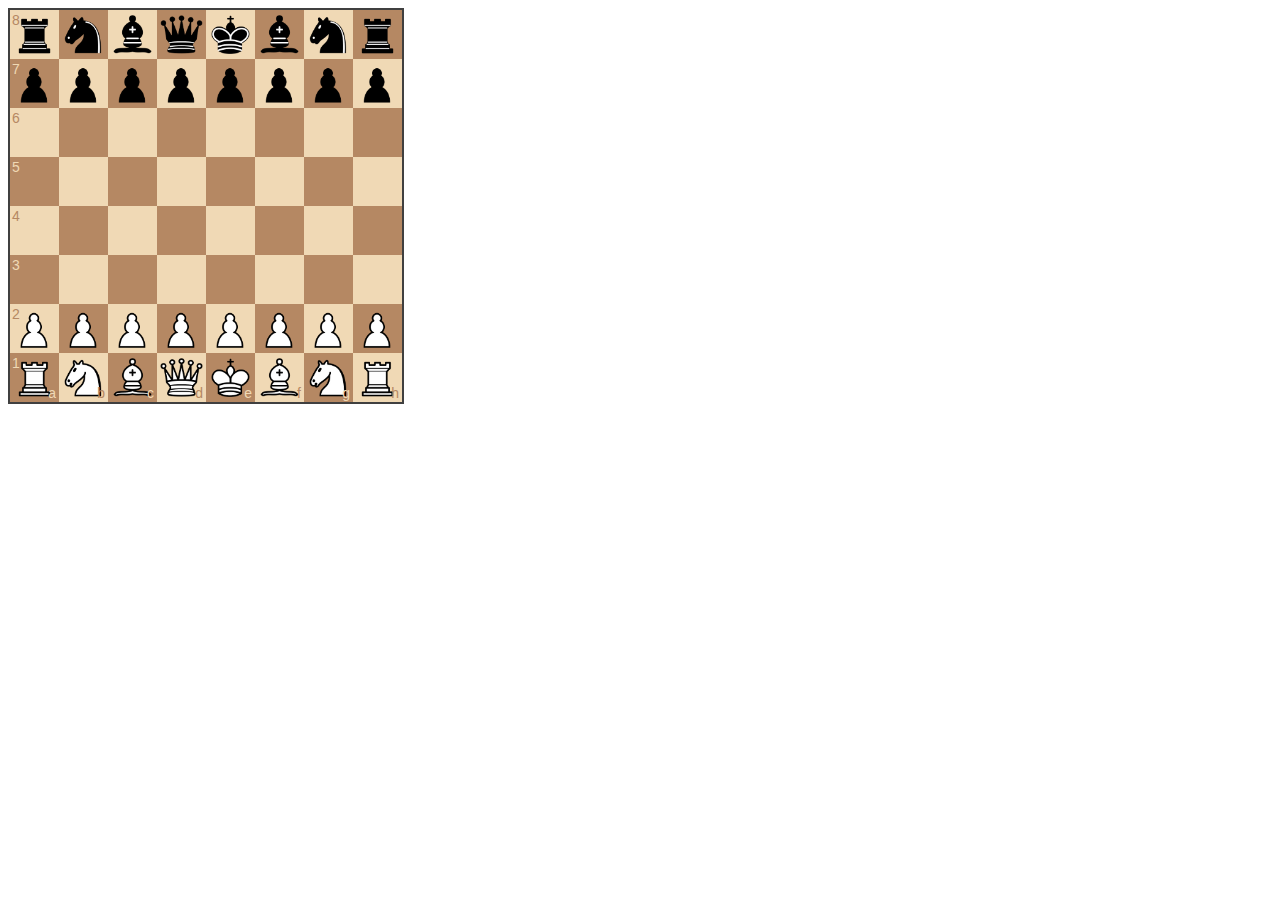
<file: chess-ui/index.html>
<!doctype html>
<html>
<head>
    <meta charset="utf-8" />
    <meta http-equiv="X-UA-Compatible" content="IE=edge,chrome=1" />
    <title>Play Random Computer Example</title>

    <link rel="stylesheet" href="css/chessboard.css" />
</head>
<body>

<!-- start example HTML --->
<script src="js/chess.js"></script>
<div id="board" style="width: 400px"></div>
<!-- end example HTML --->

<script src="js/json3.min.js"></script>
<script src="js/jquery-1.10.1.min.js"></script>
<script src="js/chessboard.js"></script>
<script>
  var init = function() {

//--- start example JS ---
    window.board = null;
      window.game = new Chess();
    window.movecount=0;
// do not pick up pieces if the game is over
// only pick up pieces for White
    var onDragStart = function(source, piece, position, orientation) {
      if (game.in_checkmate() === true || game.in_draw() === true ||
        piece.search(/^b/) !== -1) {
        return false;
      }
    };

    var makeRandomMove = function() {
      var possibleMoves = game.moves();

      // game over
      if (possibleMoves.length === 0) return;

      var randomIndex = Math.floor(Math.random() * possibleMoves.length);
      game.move(possibleMoves[randomIndex]);
      movecount++;
      board.position(game.fen());
    };

    var onDrop = function(source, target) {
      // see if the move is legal
      var move = game.move({
        from: source,
        to: target,
        promotion: 'q' // NOTE: always promote to a queen for example simplicity
      });

      // illegal move
      if (move === null) return 'snapback';

      // make random legal move for black
      window.setTimeout(makeRandomMove, 250);
    };

// update the board position after the piece snap
// for castling, en passant, pawn promotion
    var onSnapEnd = function() {
      board.position(game.fen());
      console.log("snapend: move count -",movecount++)
    };

    var cfg = {
      draggable: true,
      position: 'start',
      onDragStart: onDragStart,
      onDrop: onDrop,
      onSnapEnd: onSnapEnd
    };
    board = ChessBoard('board', cfg);

//--- end example JS ---

  }; // end init()

  window.reset = function () {
    game.reset();
    board.clear();
    board.start();
  };
  $(document).ready(init);
</script>
</body>
</html>
</file>
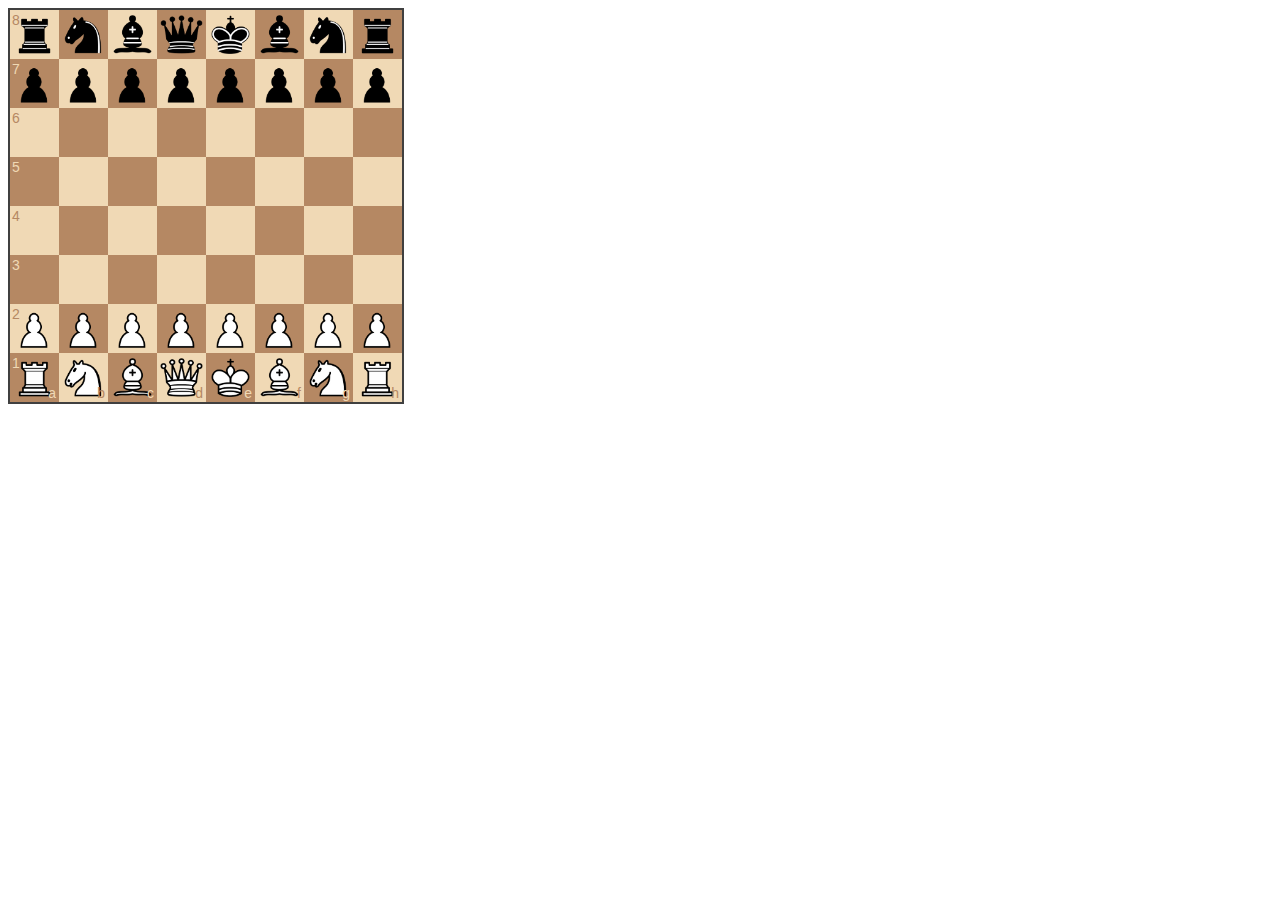
<file: chess-service/src/main/resources/static/index.html>
<!doctype html>
<html>
<head>
    <meta charset="utf-8" />
    <meta http-equiv="X-UA-Compatible" content="IE=edge,chrome=1" />
    <title>Play Random Computer Example</title>

    <link rel="stylesheet" href="css/chessboard.css" />
</head>
<body>

<!-- start example HTML --->
<script src="js/chess.js"></script>
<div id="board" style="width: 400px"></div>
<!-- end example HTML --->

<script src="js/json3.min.js"></script>
<script src="js/jquery-1.10.1.min.js"></script>
<script src="js/chessboard.js"></script>
<script src="js/caclulations.js"></script>

<script>
  var init = function() {

//--- start example JS ---
    window.board = null;
      window.game = new Chess();
    window.movecount=0;
// do not pick up pieces if the game is over
// only pick up pieces for White
    var onDragStart = function(source, piece, position, orientation) {
      if (game.in_checkmate() === true || game.in_draw() === true ||
        piece.search(/^b/) !== -1) {
        return false;
      }
    };

    var makeRandomMove = function() {
      var possibleMoves = game.moves();

      // game over
      if (possibleMoves.length === 0) return;

      var randomIndex = Math.floor(Math.random() * possibleMoves.length);
      game.move(possibleMoves[randomIndex]);
      movecount++;
      board.position(game.fen());
    };

    var onDrop = function(source, target) {
      // see if the move is legal
      var move = game.move({
        from: source,
        to: target,
        promotion: 'q' // NOTE: always promote to a queen for example simplicity
      });

      // illegal move
      if (move === null) return 'snapback';

      // make random legal move for black
      window.setTimeout(makeRandomMove, 250);
    };

// update the board position after the piece snap
// for castling, en passant, pawn promotion
    var onSnapEnd = function() {
      board.position(game.fen());
      console.log("snapend: move count -",movecount++)
    };

    var cfg = {
      draggable: true,
      position: 'start',
      onDragStart: onDragStart,
      onDrop: onDrop,
      onSnapEnd: onSnapEnd
    };
    board = ChessBoard('board', cfg);

//--- end example JS ---

  }; // end init()

  window.reset = function () {
    game.reset();
    board.clear();
    board.start();
  };
  $(document).ready(init);
</script>
</body>
</html>
</file>
<file: chess-ui/css/chessboard.css>
/*!
 * chessboard.js $version$
 *
 * Copyright 2013 Chris Oakman
 * Released under the MIT license
 * https://github.com/oakmac/chessboardjs/blob/master/LICENSE
 *
 * Date: $date$
 */

/* clearfix */
.clearfix-7da63 {
    clear: both;
}

/* board */
.board-b72b1 {
    border: 2px solid #404040;
    -webkit-box-sizing: content-box;
    -moz-box-sizing: content-box;
    box-sizing: content-box;
}

/* square */
.square-55d63 {
    float: left;
    position: relative;

    /* disable any native browser highlighting */
    -webkit-touch-callout: none;
    -webkit-user-select: none;
    -khtml-user-select: none;
    -moz-user-select: none;
    -ms-user-select: none;
    user-select: none;
}

/* white square */
.white-1e1d7 {
    background-color: #f0d9b5;
    color: #b58863;
}

/* black square */
.black-3c85d {
    background-color: #b58863;
    color: #f0d9b5;
}

/* highlighted square */
.highlight1-32417, .highlight2-9c5d2 {
    -webkit-box-shadow: inset 0 0 3px 3px yellow;
    -moz-box-shadow: inset 0 0 3px 3px yellow;
    box-shadow: inset 0 0 3px 3px yellow;
}

/* notation */
.notation-322f9 {
    cursor: default;
    font-family: "Helvetica Neue", Helvetica, Arial, sans-serif;
    font-size: 14px;
    position: absolute;
}
.alpha-d2270 {
    bottom: 1px;
    right: 3px;
}
.numeric-fc462 {
    top: 2px;
    left: 2px;
}
</file>
<file: chess-service/src/main/resources/static/css/chessboard.css>
/*!
 * chessboard.js $version$
 *
 * Copyright 2013 Chris Oakman
 * Released under the MIT license
 * https://github.com/oakmac/chessboardjs/blob/master/LICENSE
 *
 * Date: $date$
 */

/* clearfix */
.clearfix-7da63 {
    clear: both;
}

/* board */
.board-b72b1 {
    border: 2px solid #404040;
    -webkit-box-sizing: content-box;
    -moz-box-sizing: content-box;
    box-sizing: content-box;
}

/* square */
.square-55d63 {
    float: left;
    position: relative;

    /* disable any native browser highlighting */
    -webkit-touch-callout: none;
    -webkit-user-select: none;
    -khtml-user-select: none;
    -moz-user-select: none;
    -ms-user-select: none;
    user-select: none;
}

/* white square */
.white-1e1d7 {
    background-color: #f0d9b5;
    color: #b58863;
}

/* black square */
.black-3c85d {
    background-color: #b58863;
    color: #f0d9b5;
}

/* highlighted square */
.highlight1-32417, .highlight2-9c5d2 {
    -webkit-box-shadow: inset 0 0 3px 3px yellow;
    -moz-box-shadow: inset 0 0 3px 3px yellow;
    box-shadow: inset 0 0 3px 3px yellow;
}

/* notation */
.notation-322f9 {
    cursor: default;
    font-family: "Helvetica Neue", Helvetica, Arial, sans-serif;
    font-size: 14px;
    position: absolute;
}
.alpha-d2270 {
    bottom: 1px;
    right: 3px;
}
.numeric-fc462 {
    top: 2px;
    left: 2px;
}
</file>
